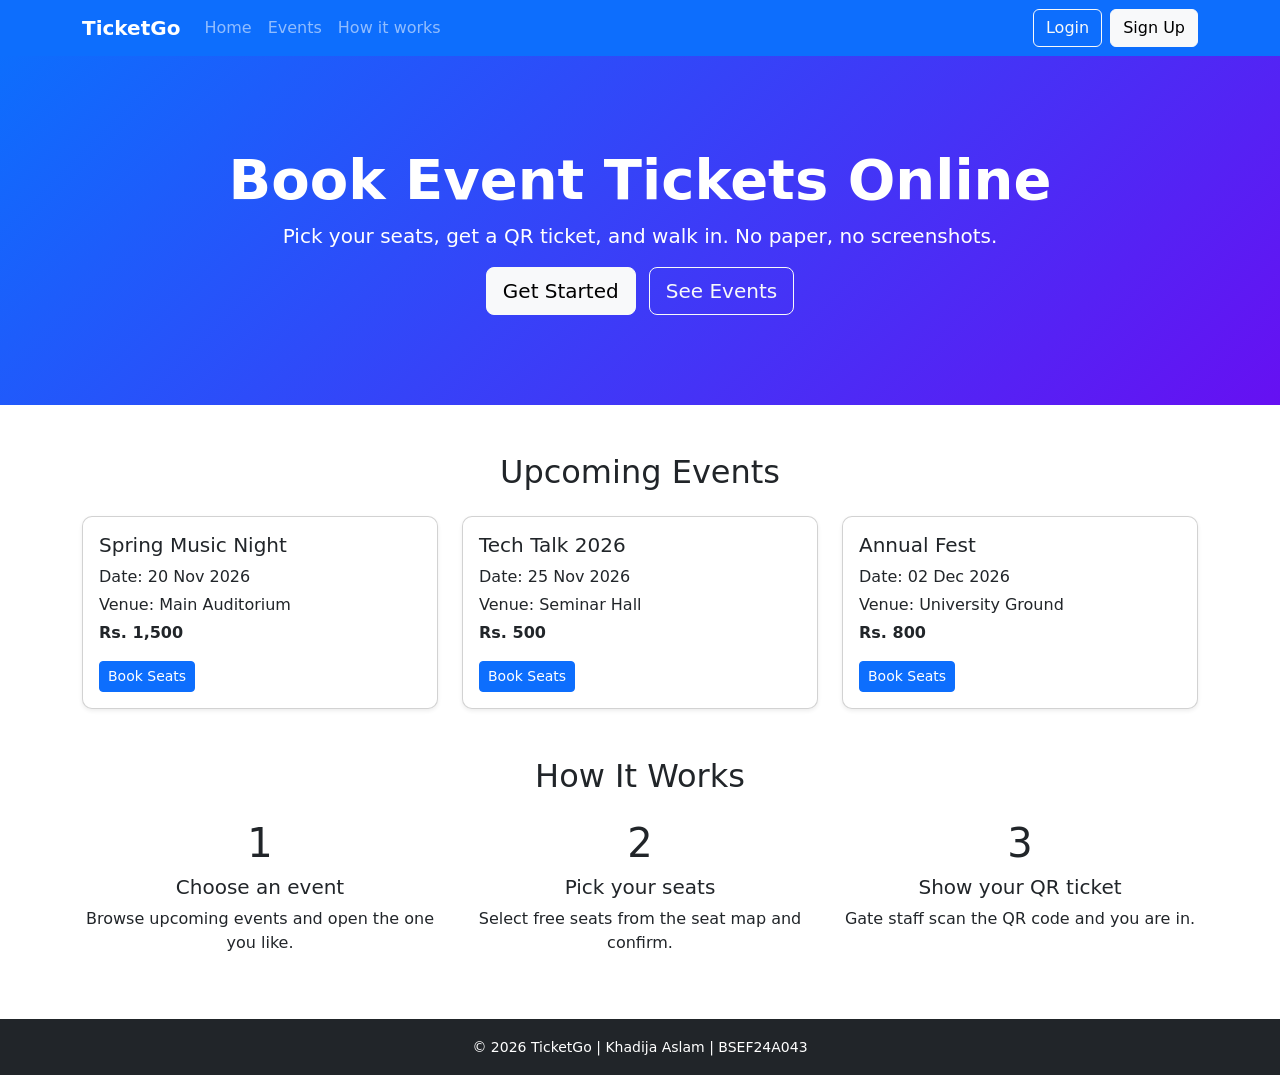
<file: index.html>
<!DOCTYPE html>
<html lang="en">
<head>
  <meta charset="UTF-8">
  <meta name="viewport" content="width=device-width, initial-scale=1">
  <title>Home | TicketGo</title>
  <link href="https://cdn.jsdelivr.net/npm/bootstrap@5.3.3/dist/css/bootstrap.min.css" rel="stylesheet">
  <link href="css/style.css" rel="stylesheet">
</head>
<body>
  <nav class="navbar navbar-expand-lg navbar-dark bg-primary">
    <div class="container">
      <a class="navbar-brand fw-bold" href="index.html">TicketGo</a>
      <button class="navbar-toggler" type="button" data-bs-toggle="collapse" data-bs-target="#menu">
        <span class="navbar-toggler-icon"></span>
      </button>
      <div class="collapse navbar-collapse" id="menu">
        <ul class="navbar-nav me-auto"><li class="nav-item"><a class="nav-link" href="index.html">Home</a></li><li class="nav-item"><a class="nav-link" href="index.html#events">Events</a></li><li class="nav-item"><a class="nav-link" href="index.html#how">How it works</a></li></ul>
        <a class="btn btn-outline-light me-2" href="login.html">Login</a><a class="btn btn-light" href="signup.html">Sign Up</a>
      </div>
    </div>
  </nav>

  <header class="hero text-white text-center">
    <div class="container">
      <h1 class="display-4 fw-bold">Book Event Tickets Online</h1>
      <p class="lead">Pick your seats, get a QR ticket, and walk in. No paper, no screenshots.</p>
      <a href="signup.html" class="btn btn-light btn-lg me-2">Get Started</a>
      <a href="#events" class="btn btn-outline-light btn-lg">See Events</a>
    </div>
  </header>

  <section class="container mt-5" id="events">
    <h2 class="mb-4 text-center">Upcoming Events</h2>
    <div class="row g-4">
        <div class="col-md-4">
          <div class="card h-100 shadow-sm">
            <div class="card-body">
              <h5 class="card-title">Spring Music Night</h5>
              <p class="card-text mb-1">Date: 20 Nov 2026</p>
              <p class="card-text mb-1">Venue: Main Auditorium</p>
              <p class="card-text fw-bold">Rs. 1,500</p>
              <a href="login.html" class="btn btn-primary btn-sm">Book Seats</a>
            </div>
          </div>
        </div>
        <div class="col-md-4">
          <div class="card h-100 shadow-sm">
            <div class="card-body">
              <h5 class="card-title">Tech Talk 2026</h5>
              <p class="card-text mb-1">Date: 25 Nov 2026</p>
              <p class="card-text mb-1">Venue: Seminar Hall</p>
              <p class="card-text fw-bold">Rs. 500</p>
              <a href="login.html" class="btn btn-primary btn-sm">Book Seats</a>
            </div>
          </div>
        </div>
        <div class="col-md-4">
          <div class="card h-100 shadow-sm">
            <div class="card-body">
              <h5 class="card-title">Annual Fest</h5>
              <p class="card-text mb-1">Date: 02 Dec 2026</p>
              <p class="card-text mb-1">Venue: University Ground</p>
              <p class="card-text fw-bold">Rs. 800</p>
              <a href="login.html" class="btn btn-primary btn-sm">Book Seats</a>
            </div>
          </div>
        </div>
    </div>
  </section>

  <section class="container mt-5" id="how">
    <h2 class="mb-4 text-center">How It Works</h2>
    <div class="row text-center g-4">
      <div class="col-md-4"><h1>1</h1><h5>Choose an event</h5><p>Browse upcoming events and open the one you like.</p></div>
      <div class="col-md-4"><h1>2</h1><h5>Pick your seats</h5><p>Select free seats from the seat map and confirm.</p></div>
      <div class="col-md-4"><h1>3</h1><h5>Show your QR ticket</h5><p>Gate staff scan the QR code and you are in.</p></div>
    </div>
  </section>

  <footer class="bg-dark text-white text-center py-3 mt-5">
    <small>&copy; 2026 TicketGo | Khadija Aslam | BSEF24A043</small>
  </footer>

  <script src="https://cdn.jsdelivr.net/npm/bootstrap@5.3.3/dist/js/bootstrap.bundle.min.js"></script>
</body>
</html>
</file>
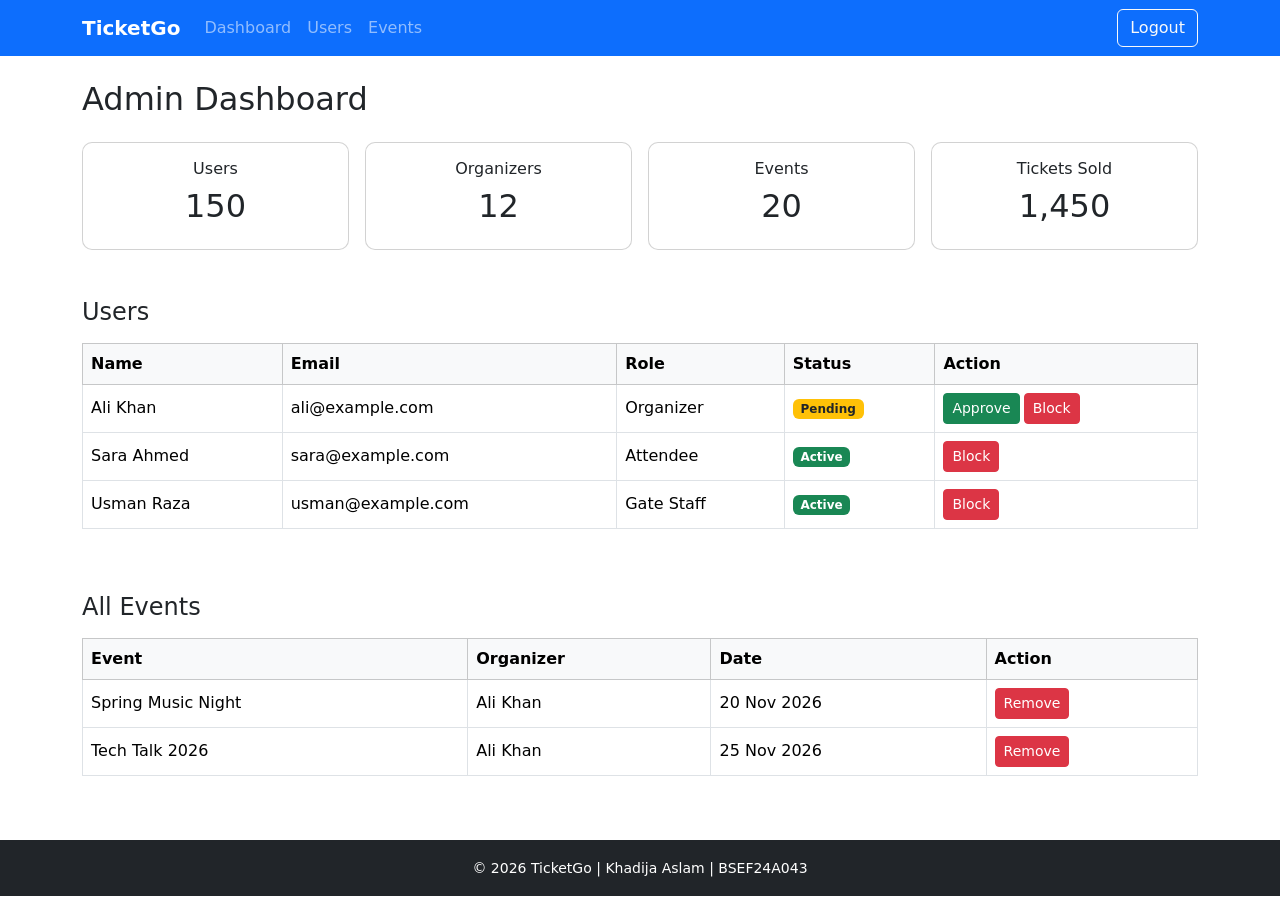
<file: admin.html>
<!DOCTYPE html>
<html lang="en">
<head>
  <meta charset="UTF-8">
  <meta name="viewport" content="width=device-width, initial-scale=1">
  <title>Admin Home | TicketGo</title>
  <link href="https://cdn.jsdelivr.net/npm/bootstrap@5.3.3/dist/css/bootstrap.min.css" rel="stylesheet">
  <link href="css/style.css" rel="stylesheet">
</head>
<body>
  <nav class="navbar navbar-expand-lg navbar-dark bg-primary">
    <div class="container">
      <a class="navbar-brand fw-bold" href="index.html">TicketGo</a>
      <button class="navbar-toggler" type="button" data-bs-toggle="collapse" data-bs-target="#menu">
        <span class="navbar-toggler-icon"></span>
      </button>
      <div class="collapse navbar-collapse" id="menu">
        <ul class="navbar-nav me-auto"><li class="nav-item"><a class="nav-link" href="admin.html">Dashboard</a></li><li class="nav-item"><a class="nav-link" href="admin.html">Users</a></li><li class="nav-item"><a class="nav-link" href="admin.html">Events</a></li></ul>
        <a class="btn btn-outline-light" href="index.html">Logout</a>
      </div>
    </div>
  </nav>

  <div class="container mt-4">
    <h2>Admin Dashboard</h2>

    <div class="row g-3 mt-2">
      <div class="col-md-3"><div class="card text-center"><div class="card-body"><h6>Users</h6><h2>150</h2></div></div></div>
      <div class="col-md-3"><div class="card text-center"><div class="card-body"><h6>Organizers</h6><h2>12</h2></div></div></div>
      <div class="col-md-3"><div class="card text-center"><div class="card-body"><h6>Events</h6><h2>20</h2></div></div></div>
      <div class="col-md-3"><div class="card text-center"><div class="card-body"><h6>Tickets Sold</h6><h2>1,450</h2></div></div></div>
    </div>

    <h4 class="mt-5 mb-3">Users</h4>
    <div class="table-responsive">
      <table class="table table-bordered align-middle">
        <thead class="table-light">
          <tr><th>Name</th><th>Email</th><th>Role</th><th>Status</th><th>Action</th></tr>
        </thead>
        <tbody>
          <tr><td>Ali Khan</td><td>ali@example.com</td><td>Organizer</td><td><span class="badge bg-warning text-dark">Pending</span></td><td><button class="btn btn-sm btn-success me-1">Approve</button><button class="btn btn-sm btn-danger">Block</button></td></tr>
          <tr><td>Sara Ahmed</td><td>sara@example.com</td><td>Attendee</td><td><span class="badge bg-success">Active</span></td><td><button class="btn btn-sm btn-danger">Block</button></td></tr>
          <tr><td>Usman Raza</td><td>usman@example.com</td><td>Gate Staff</td><td><span class="badge bg-success">Active</span></td><td><button class="btn btn-sm btn-danger">Block</button></td></tr>
        </tbody>
      </table>
    </div>

    <h4 class="mt-5 mb-3">All Events</h4>
    <div class="table-responsive">
      <table class="table table-bordered align-middle">
        <thead class="table-light">
          <tr><th>Event</th><th>Organizer</th><th>Date</th><th>Action</th></tr>
        </thead>
        <tbody>
          <tr><td>Spring Music Night</td><td>Ali Khan</td><td>20 Nov 2026</td><td><button class="btn btn-sm btn-danger">Remove</button></td></tr>
          <tr><td>Tech Talk 2026</td><td>Ali Khan</td><td>25 Nov 2026</td><td><button class="btn btn-sm btn-danger">Remove</button></td></tr>
        </tbody>
      </table>
    </div>
  </div>

  <footer class="bg-dark text-white text-center py-3 mt-5">
    <small>&copy; 2026 TicketGo | Khadija Aslam | BSEF24A043</small>
  </footer>

  <script src="https://cdn.jsdelivr.net/npm/bootstrap@5.3.3/dist/js/bootstrap.bundle.min.js"></script>
</body>
</html>
</file>
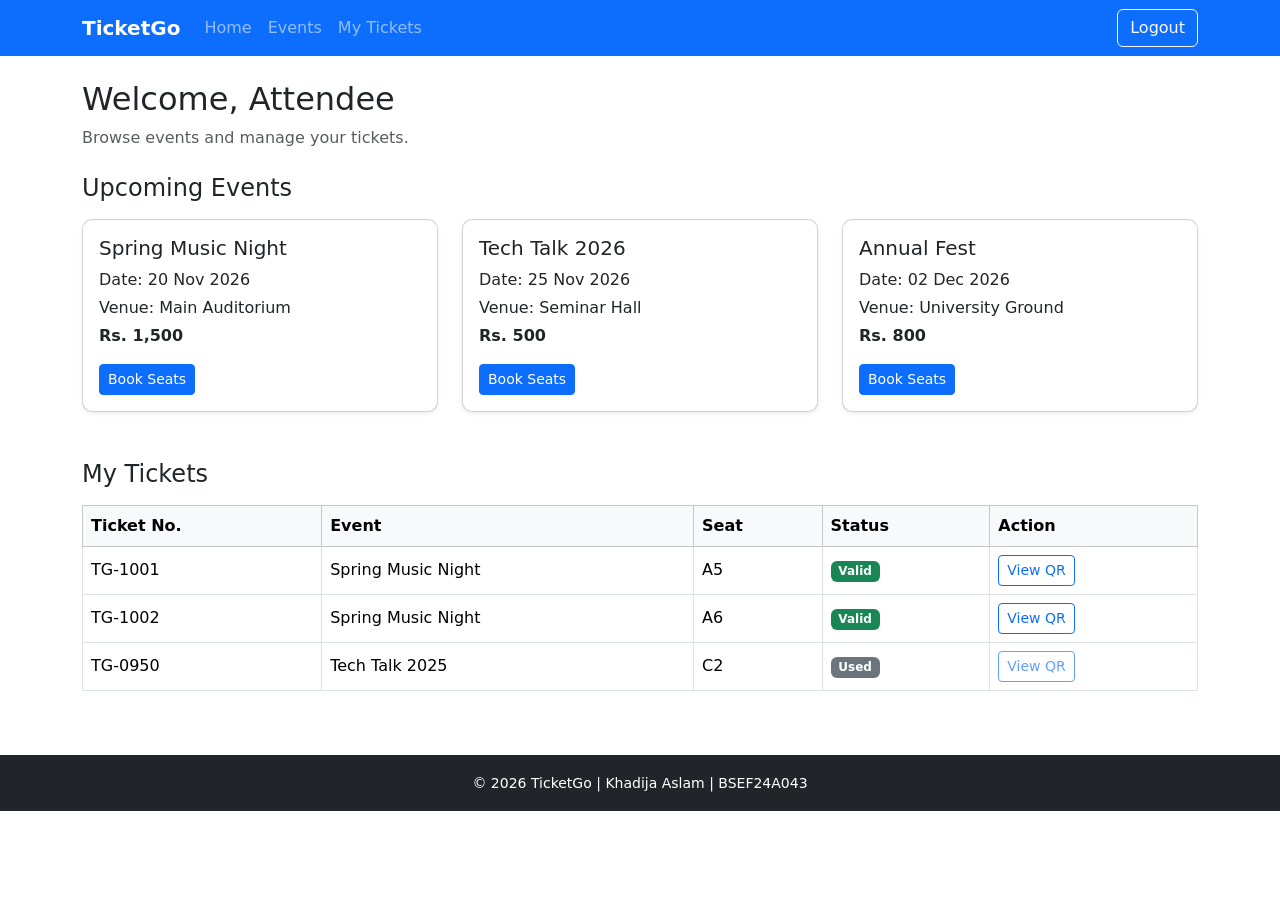
<file: attendee.html>
<!DOCTYPE html>
<html lang="en">
<head>
  <meta charset="UTF-8">
  <meta name="viewport" content="width=device-width, initial-scale=1">
  <title>Attendee Home | TicketGo</title>
  <link href="https://cdn.jsdelivr.net/npm/bootstrap@5.3.3/dist/css/bootstrap.min.css" rel="stylesheet">
  <link href="css/style.css" rel="stylesheet">
</head>
<body>
  <nav class="navbar navbar-expand-lg navbar-dark bg-primary">
    <div class="container">
      <a class="navbar-brand fw-bold" href="index.html">TicketGo</a>
      <button class="navbar-toggler" type="button" data-bs-toggle="collapse" data-bs-target="#menu">
        <span class="navbar-toggler-icon"></span>
      </button>
      <div class="collapse navbar-collapse" id="menu">
        <ul class="navbar-nav me-auto"><li class="nav-item"><a class="nav-link" href="attendee.html">Home</a></li><li class="nav-item"><a class="nav-link" href="attendee.html">Events</a></li><li class="nav-item"><a class="nav-link" href="attendee.html">My Tickets</a></li></ul>
        <a class="btn btn-outline-light" href="index.html">Logout</a>
      </div>
    </div>
  </nav>

  <div class="container mt-4">
    <h2>Welcome, Attendee</h2>
    <p class="text-muted">Browse events and manage your tickets.</p>

    <h4 class="mt-4 mb-3">Upcoming Events</h4>
    <div class="row g-4">
        <div class="col-md-4">
          <div class="card h-100 shadow-sm">
            <div class="card-body">
              <h5 class="card-title">Spring Music Night</h5>
              <p class="card-text mb-1">Date: 20 Nov 2026</p>
              <p class="card-text mb-1">Venue: Main Auditorium</p>
              <p class="card-text fw-bold">Rs. 1,500</p>
              <a href="login.html" class="btn btn-primary btn-sm">Book Seats</a>
            </div>
          </div>
        </div>
        <div class="col-md-4">
          <div class="card h-100 shadow-sm">
            <div class="card-body">
              <h5 class="card-title">Tech Talk 2026</h5>
              <p class="card-text mb-1">Date: 25 Nov 2026</p>
              <p class="card-text mb-1">Venue: Seminar Hall</p>
              <p class="card-text fw-bold">Rs. 500</p>
              <a href="login.html" class="btn btn-primary btn-sm">Book Seats</a>
            </div>
          </div>
        </div>
        <div class="col-md-4">
          <div class="card h-100 shadow-sm">
            <div class="card-body">
              <h5 class="card-title">Annual Fest</h5>
              <p class="card-text mb-1">Date: 02 Dec 2026</p>
              <p class="card-text mb-1">Venue: University Ground</p>
              <p class="card-text fw-bold">Rs. 800</p>
              <a href="login.html" class="btn btn-primary btn-sm">Book Seats</a>
            </div>
          </div>
        </div>
    </div>

    <h4 class="mt-5 mb-3">My Tickets</h4>
    <div class="table-responsive">
      <table class="table table-bordered align-middle">
        <thead class="table-light">
          <tr><th>Ticket No.</th><th>Event</th><th>Seat</th><th>Status</th><th>Action</th></tr>
        </thead>
        <tbody>
          <tr><td>TG-1001</td><td>Spring Music Night</td><td>A5</td><td><span class="badge bg-success">Valid</span></td><td><button class="btn btn-sm btn-outline-primary">View QR</button></td></tr>
          <tr><td>TG-1002</td><td>Spring Music Night</td><td>A6</td><td><span class="badge bg-success">Valid</span></td><td><button class="btn btn-sm btn-outline-primary">View QR</button></td></tr>
          <tr><td>TG-0950</td><td>Tech Talk 2025</td><td>C2</td><td><span class="badge bg-secondary">Used</span></td><td><button class="btn btn-sm btn-outline-primary" disabled>View QR</button></td></tr>
        </tbody>
      </table>
    </div>
  </div>

  <footer class="bg-dark text-white text-center py-3 mt-5">
    <small>&copy; 2026 TicketGo | Khadija Aslam | BSEF24A043</small>
  </footer>

  <script src="https://cdn.jsdelivr.net/npm/bootstrap@5.3.3/dist/js/bootstrap.bundle.min.js"></script>
</body>
</html>
</file>
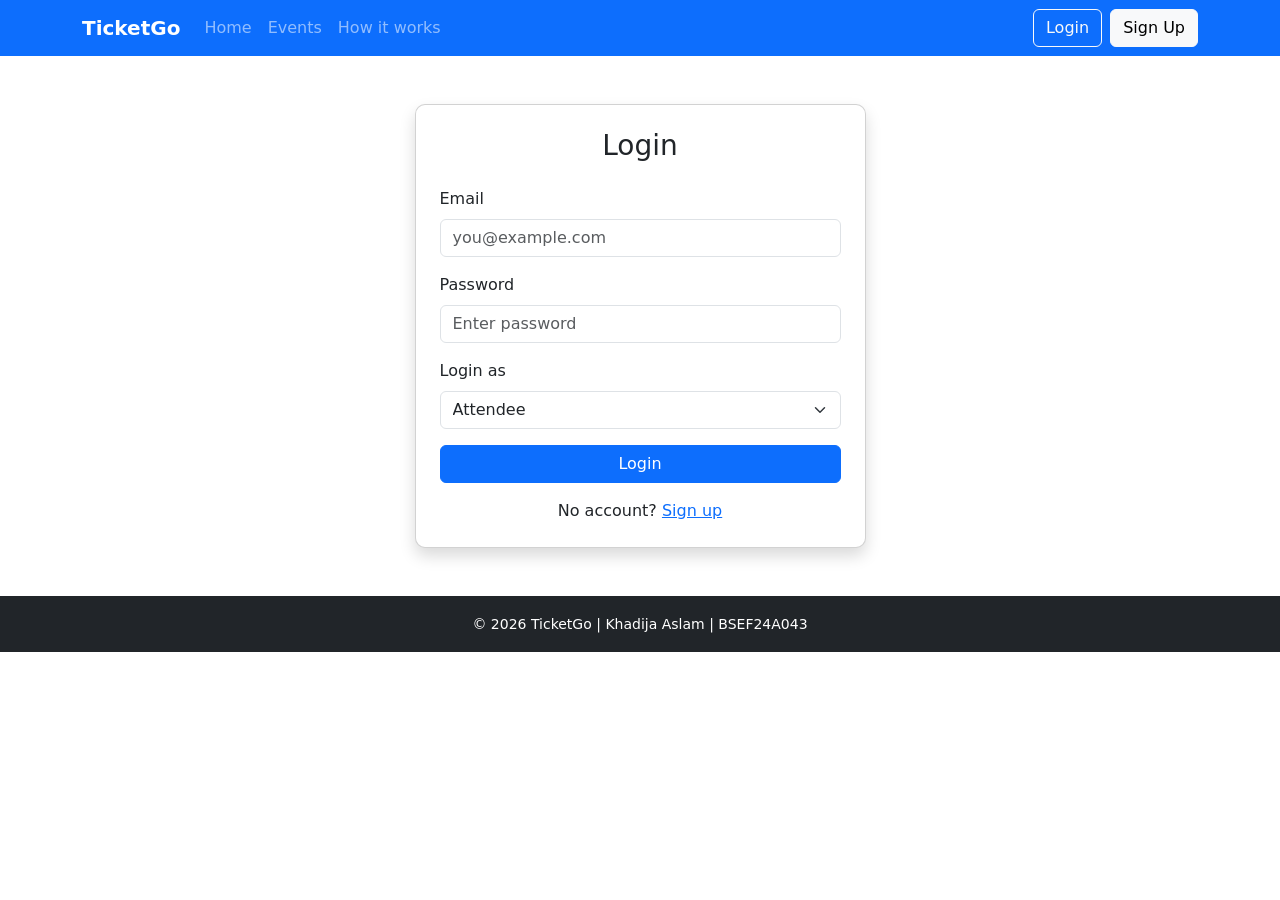
<file: login.html>
<!DOCTYPE html>
<html lang="en">
<head>
  <meta charset="UTF-8">
  <meta name="viewport" content="width=device-width, initial-scale=1">
  <title>Login | TicketGo</title>
  <link href="https://cdn.jsdelivr.net/npm/bootstrap@5.3.3/dist/css/bootstrap.min.css" rel="stylesheet">
  <link href="css/style.css" rel="stylesheet">
</head>
<body>
  <nav class="navbar navbar-expand-lg navbar-dark bg-primary">
    <div class="container">
      <a class="navbar-brand fw-bold" href="index.html">TicketGo</a>
      <button class="navbar-toggler" type="button" data-bs-toggle="collapse" data-bs-target="#menu">
        <span class="navbar-toggler-icon"></span>
      </button>
      <div class="collapse navbar-collapse" id="menu">
        <ul class="navbar-nav me-auto"><li class="nav-item"><a class="nav-link" href="index.html">Home</a></li><li class="nav-item"><a class="nav-link" href="index.html#events">Events</a></li><li class="nav-item"><a class="nav-link" href="index.html#how">How it works</a></li></ul>
        <a class="btn btn-outline-light me-2" href="login.html">Login</a><a class="btn btn-light" href="signup.html">Sign Up</a>
      </div>
    </div>
  </nav>

  <div class="container">
    <div class="row justify-content-center mt-5">
      <div class="col-md-5">
        <div class="card shadow">
          <div class="card-body p-4">
            <h3 class="text-center mb-4">Login</h3>
            <form id="loginForm">
              <div class="mb-3">
                <label class="form-label">Email</label>
                <input type="email" class="form-control" placeholder="you@example.com" required>
              </div>
              <div class="mb-3">
                <label class="form-label">Password</label>
                <input type="password" class="form-control" placeholder="Enter password" required>
              </div>
              <div class="mb-3">
                <label class="form-label">Login as</label>
                <select class="form-select" id="role">
                  <option value="attendee.html">Attendee</option>
                  <option value="organizer.html">Organizer</option>
                  <option value="admin.html">Admin</option>
                  <option value="staff.html">Gate Staff</option>
                </select>
              </div>
              <button type="submit" class="btn btn-primary w-100">Login</button>
            </form>
            <p class="text-center mt-3 mb-0">No account? <a href="signup.html">Sign up</a></p>
          </div>
        </div>
      </div>
    </div>
  </div>

  <footer class="bg-dark text-white text-center py-3 mt-5">
    <small>&copy; 2026 TicketGo | Khadija Aslam | BSEF24A043</small>
  </footer>

  <script src="https://cdn.jsdelivr.net/npm/bootstrap@5.3.3/dist/js/bootstrap.bundle.min.js"></script>
  <script>
    // no backend yet, so this just opens the page of the chosen role
    document.getElementById("loginForm").addEventListener("submit", function (e) {
      e.preventDefault();
      window.location.href = document.getElementById("role").value;
    });
  </script>
</body>
</html>
</file>
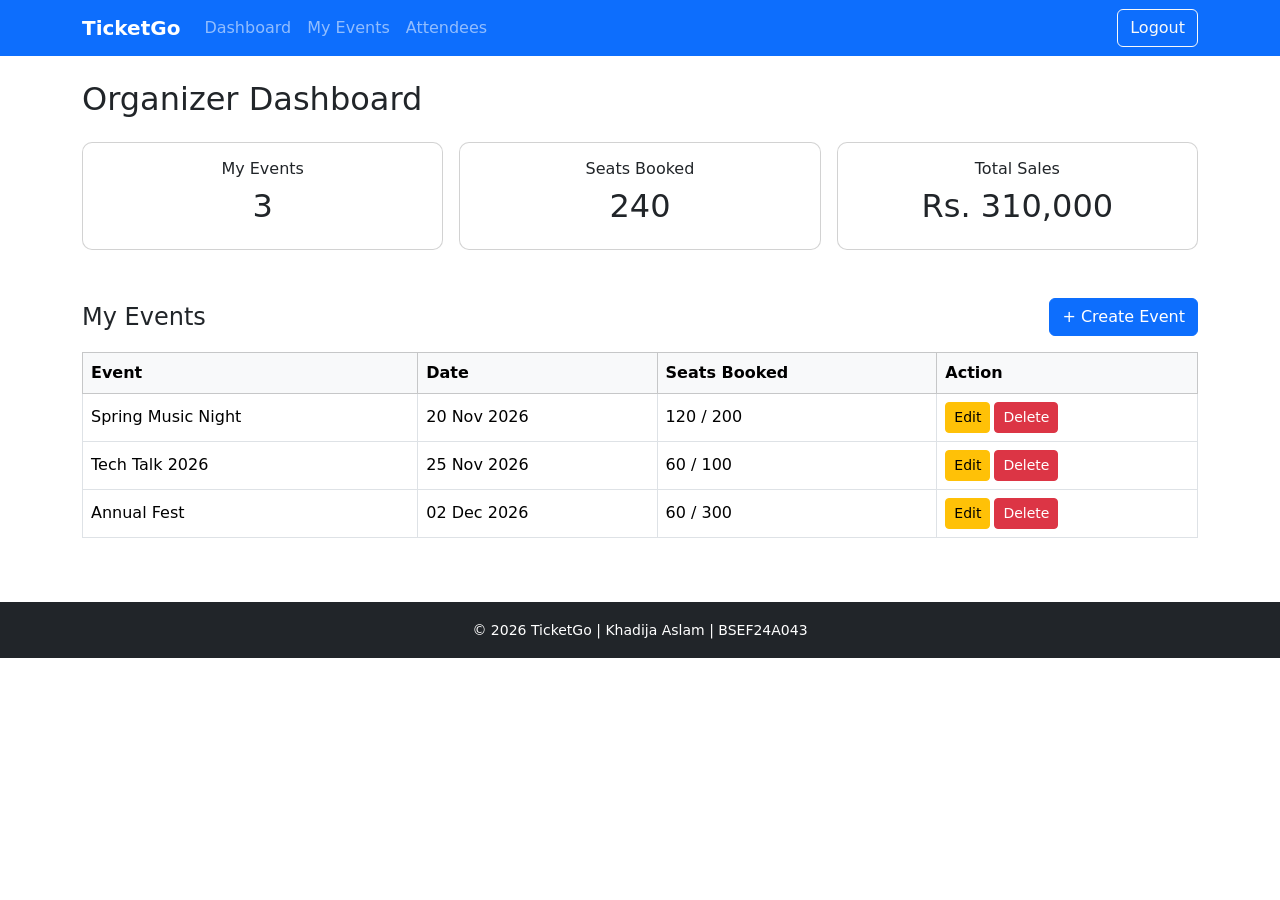
<file: organizer.html>
<!DOCTYPE html>
<html lang="en">
<head>
  <meta charset="UTF-8">
  <meta name="viewport" content="width=device-width, initial-scale=1">
  <title>Organizer Home | TicketGo</title>
  <link href="https://cdn.jsdelivr.net/npm/bootstrap@5.3.3/dist/css/bootstrap.min.css" rel="stylesheet">
  <link href="css/style.css" rel="stylesheet">
</head>
<body>
  <nav class="navbar navbar-expand-lg navbar-dark bg-primary">
    <div class="container">
      <a class="navbar-brand fw-bold" href="index.html">TicketGo</a>
      <button class="navbar-toggler" type="button" data-bs-toggle="collapse" data-bs-target="#menu">
        <span class="navbar-toggler-icon"></span>
      </button>
      <div class="collapse navbar-collapse" id="menu">
        <ul class="navbar-nav me-auto"><li class="nav-item"><a class="nav-link" href="organizer.html">Dashboard</a></li><li class="nav-item"><a class="nav-link" href="organizer.html">My Events</a></li><li class="nav-item"><a class="nav-link" href="organizer.html">Attendees</a></li></ul>
        <a class="btn btn-outline-light" href="index.html">Logout</a>
      </div>
    </div>
  </nav>

  <div class="container mt-4">
    <h2>Organizer Dashboard</h2>

    <div class="row g-3 mt-2">
      <div class="col-md-4"><div class="card text-center"><div class="card-body"><h6>My Events</h6><h2>3</h2></div></div></div>
      <div class="col-md-4"><div class="card text-center"><div class="card-body"><h6>Seats Booked</h6><h2>240</h2></div></div></div>
      <div class="col-md-4"><div class="card text-center"><div class="card-body"><h6>Total Sales</h6><h2>Rs. 310,000</h2></div></div></div>
    </div>

    <div class="d-flex justify-content-between align-items-center mt-5 mb-3">
      <h4 class="mb-0">My Events</h4>
      <button class="btn btn-primary" data-bs-toggle="collapse" data-bs-target="#newEvent">+ Create Event</button>
    </div>

    <div class="collapse mb-4" id="newEvent">
      <div class="card card-body">
        <form>
          <div class="row g-3">
            <div class="col-md-6"><input type="text" class="form-control" placeholder="Event title"></div>
            <div class="col-md-6"><input type="text" class="form-control" placeholder="Venue"></div>
            <div class="col-md-4"><input type="date" class="form-control"></div>
            <div class="col-md-4"><input type="number" class="form-control" placeholder="Ticket price"></div>
            <div class="col-md-4"><input type="number" class="form-control" placeholder="Total seats"></div>
          </div>
          <button type="button" class="btn btn-success mt-3">Save Event</button>
        </form>
      </div>
    </div>

    <div class="table-responsive">
      <table class="table table-bordered align-middle">
        <thead class="table-light">
          <tr><th>Event</th><th>Date</th><th>Seats Booked</th><th>Action</th></tr>
        </thead>
        <tbody>
          <tr><td>Spring Music Night</td><td>20 Nov 2026</td><td>120 / 200</td><td><button class="btn btn-sm btn-warning me-1">Edit</button><button class="btn btn-sm btn-danger">Delete</button></td></tr>
          <tr><td>Tech Talk 2026</td><td>25 Nov 2026</td><td>60 / 100</td><td><button class="btn btn-sm btn-warning me-1">Edit</button><button class="btn btn-sm btn-danger">Delete</button></td></tr>
          <tr><td>Annual Fest</td><td>02 Dec 2026</td><td>60 / 300</td><td><button class="btn btn-sm btn-warning me-1">Edit</button><button class="btn btn-sm btn-danger">Delete</button></td></tr>
        </tbody>
      </table>
    </div>
  </div>

  <footer class="bg-dark text-white text-center py-3 mt-5">
    <small>&copy; 2026 TicketGo | Khadija Aslam | BSEF24A043</small>
  </footer>

  <script src="https://cdn.jsdelivr.net/npm/bootstrap@5.3.3/dist/js/bootstrap.bundle.min.js"></script>
</body>
</html>
</file>
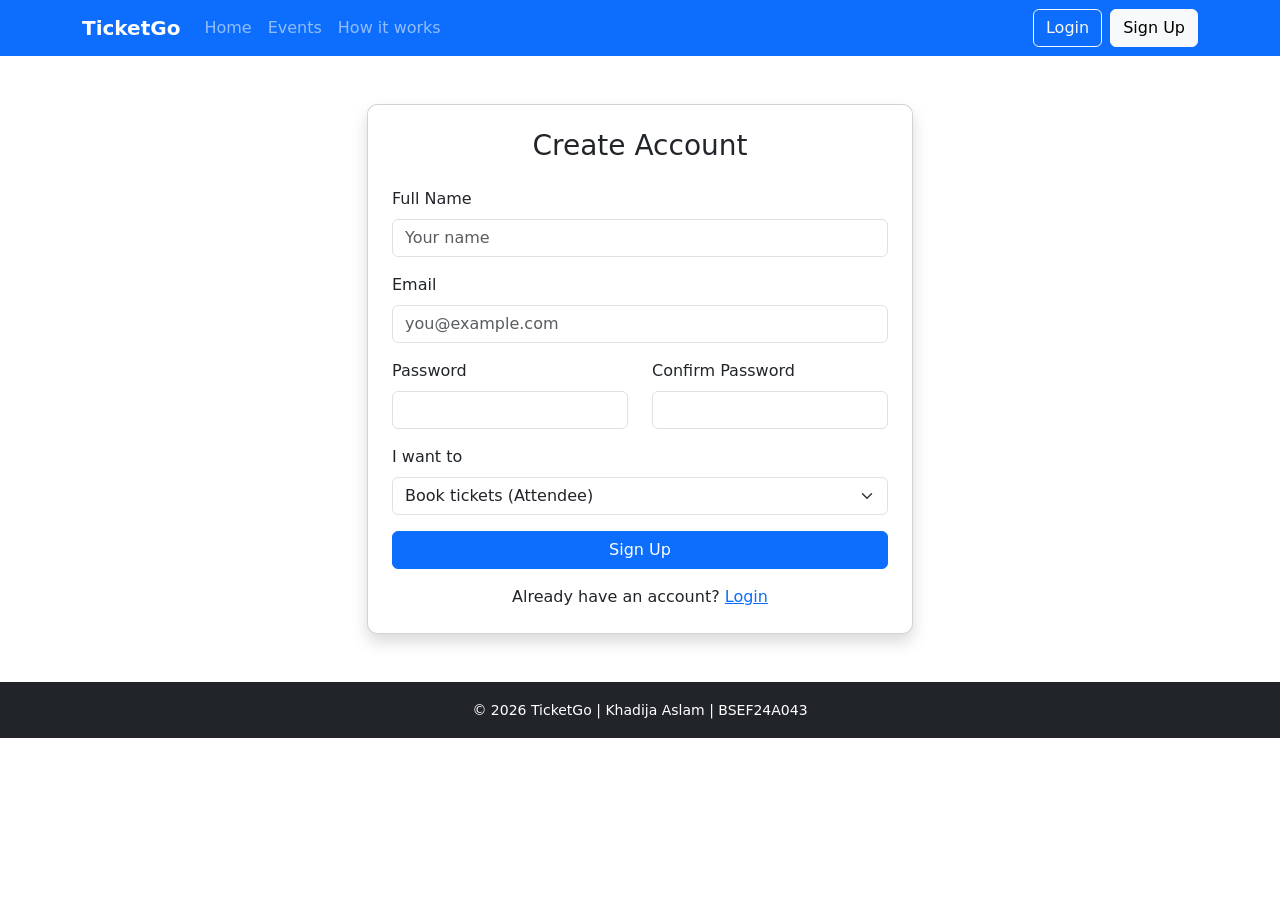
<file: signup.html>
<!DOCTYPE html>
<html lang="en">
<head>
  <meta charset="UTF-8">
  <meta name="viewport" content="width=device-width, initial-scale=1">
  <title>Sign Up | TicketGo</title>
  <link href="https://cdn.jsdelivr.net/npm/bootstrap@5.3.3/dist/css/bootstrap.min.css" rel="stylesheet">
  <link href="css/style.css" rel="stylesheet">
</head>
<body>
  <nav class="navbar navbar-expand-lg navbar-dark bg-primary">
    <div class="container">
      <a class="navbar-brand fw-bold" href="index.html">TicketGo</a>
      <button class="navbar-toggler" type="button" data-bs-toggle="collapse" data-bs-target="#menu">
        <span class="navbar-toggler-icon"></span>
      </button>
      <div class="collapse navbar-collapse" id="menu">
        <ul class="navbar-nav me-auto"><li class="nav-item"><a class="nav-link" href="index.html">Home</a></li><li class="nav-item"><a class="nav-link" href="index.html#events">Events</a></li><li class="nav-item"><a class="nav-link" href="index.html#how">How it works</a></li></ul>
        <a class="btn btn-outline-light me-2" href="login.html">Login</a><a class="btn btn-light" href="signup.html">Sign Up</a>
      </div>
    </div>
  </nav>

  <div class="container">
    <div class="row justify-content-center mt-5">
      <div class="col-md-6">
        <div class="card shadow">
          <div class="card-body p-4">
            <h3 class="text-center mb-4">Create Account</h3>
            <form id="signupForm">
              <div class="mb-3">
                <label class="form-label">Full Name</label>
                <input type="text" class="form-control" placeholder="Your name" required>
              </div>
              <div class="mb-3">
                <label class="form-label">Email</label>
                <input type="email" class="form-control" placeholder="you@example.com" required>
              </div>
              <div class="row">
                <div class="col-md-6 mb-3">
                  <label class="form-label">Password</label>
                  <input type="password" class="form-control" id="pass" minlength="6" required>
                </div>
                <div class="col-md-6 mb-3">
                  <label class="form-label">Confirm Password</label>
                  <input type="password" class="form-control" id="pass2" minlength="6" required>
                </div>
              </div>
              <div class="mb-3">
                <label class="form-label">I want to</label>
                <select class="form-select">
                  <option>Book tickets (Attendee)</option>
                  <option>Create events (Organizer)</option>
                </select>
              </div>
              <button type="submit" class="btn btn-primary w-100">Sign Up</button>
            </form>
            <p class="text-center mt-3 mb-0">Already have an account? <a href="login.html">Login</a></p>
          </div>
        </div>
      </div>
    </div>
  </div>

  <footer class="bg-dark text-white text-center py-3 mt-5">
    <small>&copy; 2026 TicketGo | Khadija Aslam | BSEF24A043</small>
  </footer>

  <script src="https://cdn.jsdelivr.net/npm/bootstrap@5.3.3/dist/js/bootstrap.bundle.min.js"></script>
  <script>
    document.getElementById("signupForm").addEventListener("submit", function (e) {
      e.preventDefault();
      if (document.getElementById("pass").value !== document.getElementById("pass2").value) {
        alert("Passwords do not match");
        return;
      }
      window.location.href = "login.html";
    });
  </script>
</body>
</html>
</file>
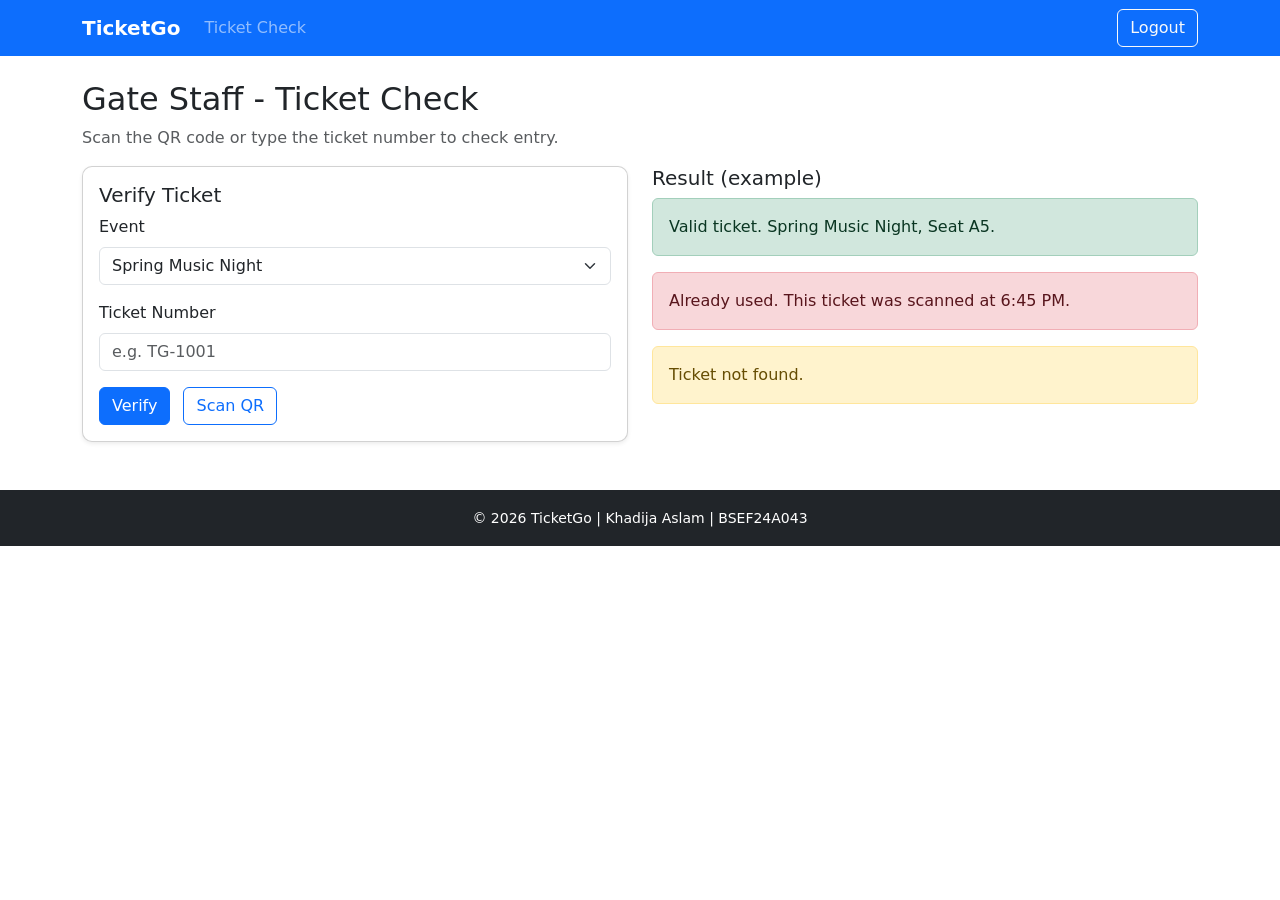
<file: staff.html>
<!DOCTYPE html>
<html lang="en">
<head>
  <meta charset="UTF-8">
  <meta name="viewport" content="width=device-width, initial-scale=1">
  <title>Gate Staff Home | TicketGo</title>
  <link href="https://cdn.jsdelivr.net/npm/bootstrap@5.3.3/dist/css/bootstrap.min.css" rel="stylesheet">
  <link href="css/style.css" rel="stylesheet">
</head>
<body>
  <nav class="navbar navbar-expand-lg navbar-dark bg-primary">
    <div class="container">
      <a class="navbar-brand fw-bold" href="index.html">TicketGo</a>
      <button class="navbar-toggler" type="button" data-bs-toggle="collapse" data-bs-target="#menu">
        <span class="navbar-toggler-icon"></span>
      </button>
      <div class="collapse navbar-collapse" id="menu">
        <ul class="navbar-nav me-auto"><li class="nav-item"><a class="nav-link" href="staff.html">Ticket Check</a></li></ul>
        <a class="btn btn-outline-light" href="index.html">Logout</a>
      </div>
    </div>
  </nav>

  <div class="container mt-4">
    <h2>Gate Staff - Ticket Check</h2>
    <p class="text-muted">Scan the QR code or type the ticket number to check entry.</p>

    <div class="row">
      <div class="col-md-6">
        <div class="card shadow-sm">
          <div class="card-body">
            <h5>Verify Ticket</h5>
            <div class="mb-3">
              <label class="form-label">Event</label>
              <select class="form-select">
                <option>Spring Music Night</option>
                <option>Tech Talk 2026</option>
              </select>
            </div>
            <div class="mb-3">
              <label class="form-label">Ticket Number</label>
              <input type="text" class="form-control" placeholder="e.g. TG-1001">
            </div>
            <button class="btn btn-primary me-2">Verify</button>
            <button class="btn btn-outline-primary">Scan QR</button>
          </div>
        </div>
      </div>

      <div class="col-md-6">
        <h5>Result (example)</h5>
        <div class="alert alert-success">Valid ticket. Spring Music Night, Seat A5.</div>
        <div class="alert alert-danger">Already used. This ticket was scanned at 6:45 PM.</div>
        <div class="alert alert-warning">Ticket not found.</div>
      </div>
    </div>
  </div>

  <footer class="bg-dark text-white text-center py-3 mt-5">
    <small>&copy; 2026 TicketGo | Khadija Aslam | BSEF24A043</small>
  </footer>

  <script src="https://cdn.jsdelivr.net/npm/bootstrap@5.3.3/dist/js/bootstrap.bundle.min.js"></script>
</body>
</html>
</file>
<file: css/style.css>
.hero {
  background: linear-gradient(135deg, #0d6efd, #6610f2);
  padding: 90px 0;
}

.card {
  border-radius: 10px;
}
</file>
